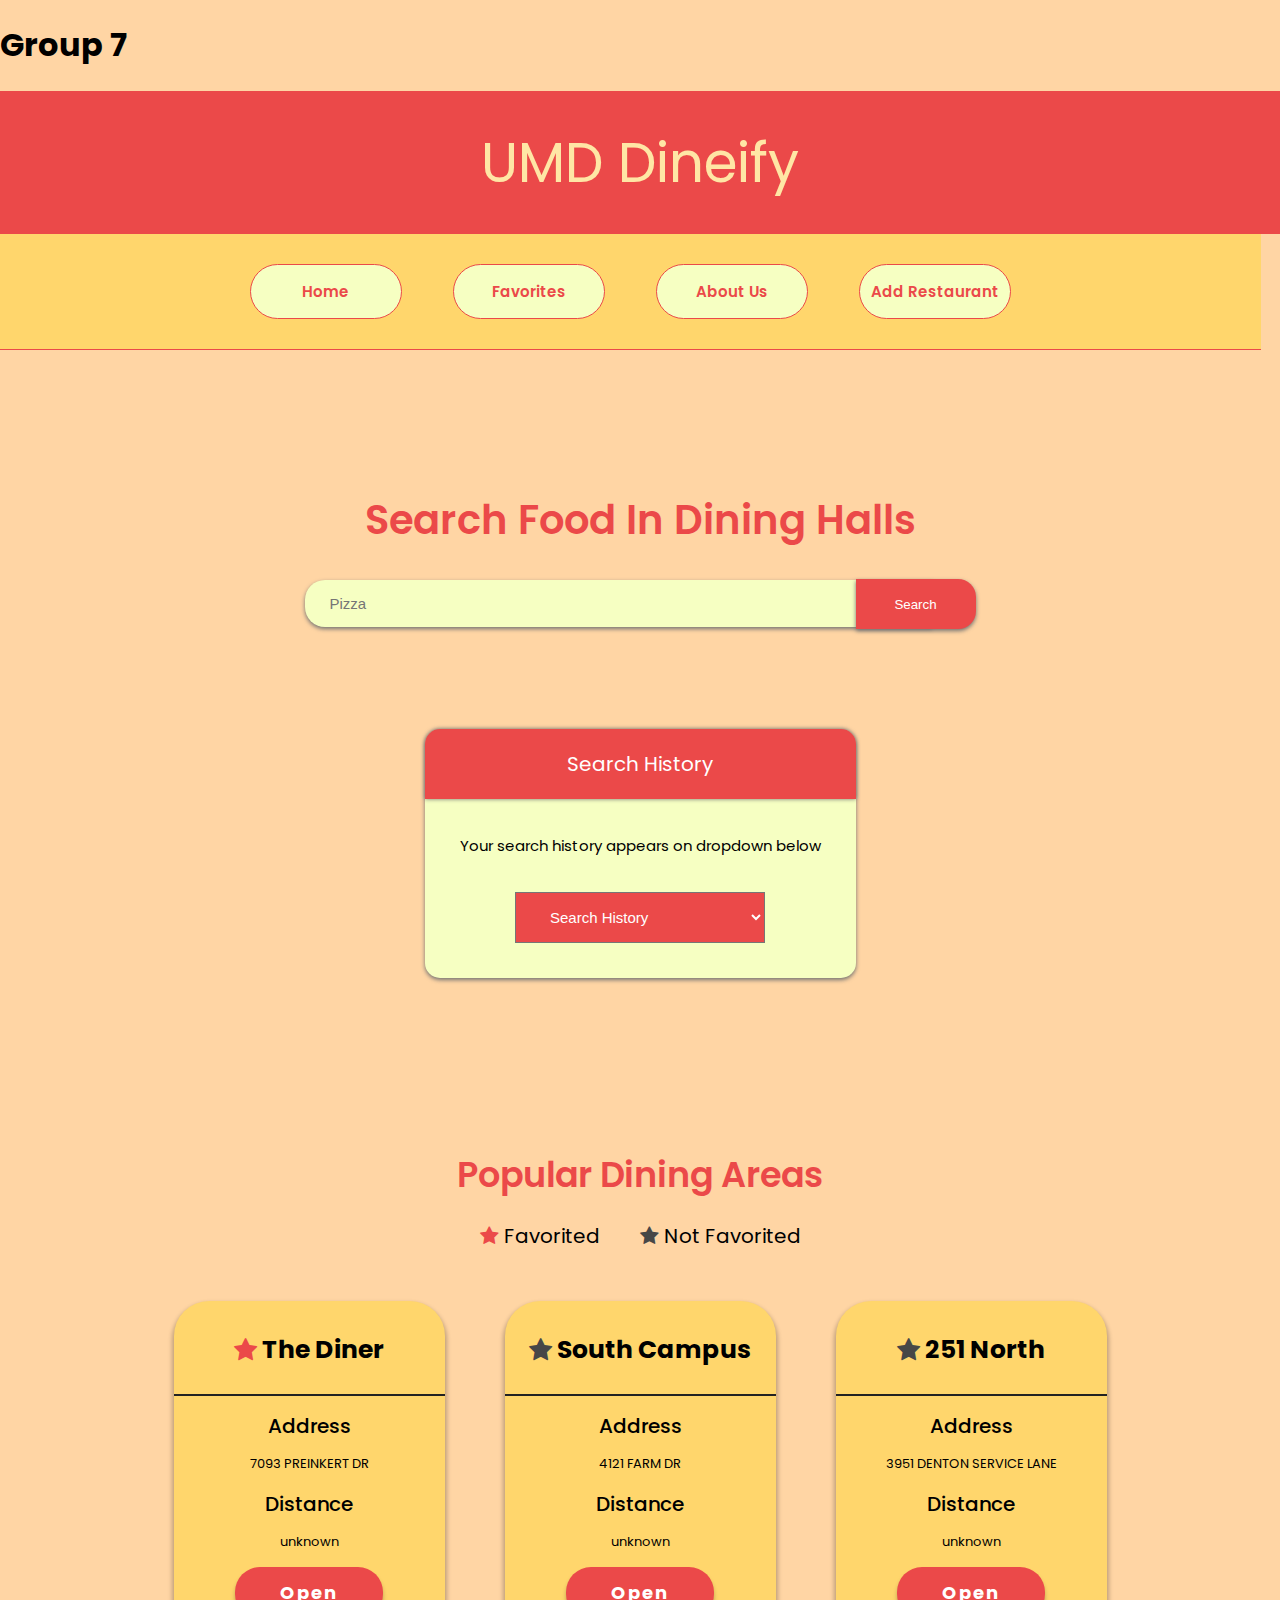
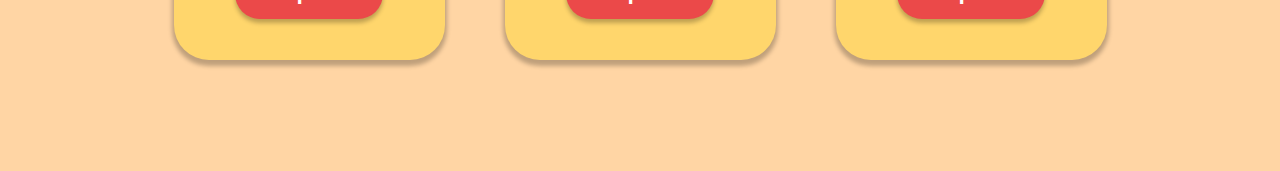
<file: client/index.html>
<!-- Created by Bryan Pham -->

<!DOCTYPE html>
<html lang="en">
<head>
    <meta charset="UTF-8">
    <meta http-equiv="X-UA-Compatible" content="IE=edge">
    <meta name="viewport" content="width=device-width, initial-scale=1.0">
    <link rel="stylesheet" href="styles/navbar.css">
    <link rel="stylesheet" href="styles/index.css">
    <link href="https://fonts.googleapis.com/css2?family=Poppins:ital,wght@0,200;0,300;0,400;0,500;0,600;0,700;1,100&display=swap" rel="stylesheet">
    <link rel="stylesheet" href="https://cdnjs.cloudflare.com/ajax/libs/font-awesome/4.7.0/css/font-awesome.min.css">
    <title>Main Page</title>
</head>
<body>
<h1>Group 7</h1>

    <div class="header">UMD Dineify</div>

    <div class="navbar-container">
        <div class="navbar">
            <a href = "index.html" class="navbar-elm">Home</a>
            <a href = "favorites.html" class="navbar-elm">Favorites</a>
            <a href = "#" class="navbar-elm">About Us</a>
            <a href = "restaurants.html" class="navbar-elm">Add Restaurant</a>
        </div>
    </div>

    <div class="search-bar-container">
        <div class="search-bar-header"> Search Food In Dining Halls</div>
        <div class="input-container">
            <input class="search-bar-input" type="text" placeholder="Pizza">
            <button class ='search-button'>Search</button>
        </div>
        <small class="search-confirmation">Search Results below!</small>
        <div class="search-history">
            <div class="search-history-header">Search History</div>
            <div class = 'search-history-item'>Your search history appears on dropdown below</div>
            
            <select class="search-dropdown" name="search" >
                <option class = 'search-option'  value="entry1">Search History</option>
                <option class = 'search-option'  value="entry2">North Dining</option>
                <option class = 'search-option'  value="entry3">Chick-Fil-a</option>
            </select>
        </div>
    </div>


    <div class="results-container">
        <div class="results-header">Search Results For Cheese Pizza</div>
        <div class="results-row">

            <!--

            <div class="result-entry">
                <div class="entry-header">Food</div>
                <div class="entry-value">Cheese Pizza</div>
                <div class="entry-header">Location</div>
                <div class="entry-value">The Diner</div>
                <div class="entry-header">Location Address</div>
                <div class="entry-value">3951 Denton Service Ln, College Park, MD 2074</div>
                <div class="entry-header">Location Distance</div>
                <div class="entry-value">1.2 mi</div>
            </div>
            -->
            
            
        </div>
    </div>


    <div class="cards-container-header"> Popular Dining Areas</div>
    <div class="stars-key">
        <div class="key-item">
            <span class="fa fa-star favorited"></span> 
            <span>Favorited</span>
        </div>
        <div class="key-item">
            <span class="fa fa-star"></span>
            <span>Not Favorited</span>
        </div>
    </div>

    
    <div class="cards-container">
        
        <div class="cards-row">
            <div class="card">
                <div class="card-header">
                    <span class="fa fa-star favorited"></span>
                    <div class="card-header-text">The Diner</div>
                </div>
                <div class="card-body">
                    <div class="card-body-elm">
                        <span> Address </span> 
                        <p> 7093 PREINKERT DR</p>    
                     </div>
                    <div class="card-body-elm">
                        <span > Distance </span> 
                        <p class = 'distance' id = 'distance-card-1' > unknown </p>   
                    </div>
                </div>
                <div class="card-status">Open</div>
           </div>
    
           <div class="card">
                <div class="card-header">
                    <span class="fa fa-star"></span>
                    <div class="card-header-text">South Campus</div>
                </div>
                <div class="card-body">
                    <div class="card-body-elm">
                        <span> Address </span> 
                        <p> 4121 FARM DR </p>  
                    </div>
                    <div class="card-body-elm">
                        <span > Distance </span> 
                        <p class = 'distance' id = 'distance-card-2'> unknown</p>   
                    </div>
                </div>
                <div class="card-status">Open</div>
          </div>
    
          <div class="card">
                <div class="card-header">
                    <span class="fa fa-star"></span>
                    <div class="card-header-text">251 North</div>
                </div>
                <div class="card-body">
                  
                    <div class="card-body-elm">
                        <span> Address </span> 
                        <p> 3951 DENTON SERVICE LANE </p>  
                    </div>
                    <div class="card-body-elm">
                        <span id = 'distance-card-2'> Distance </span> 
                        <p class = 'distance' id = 'distance-card-3'> unknown</p>   
                    </div>
                </div>
                <div class="card-status">Open</div>
          </div>    
          
        </div>
    </div>

</body>
</html>
</file>
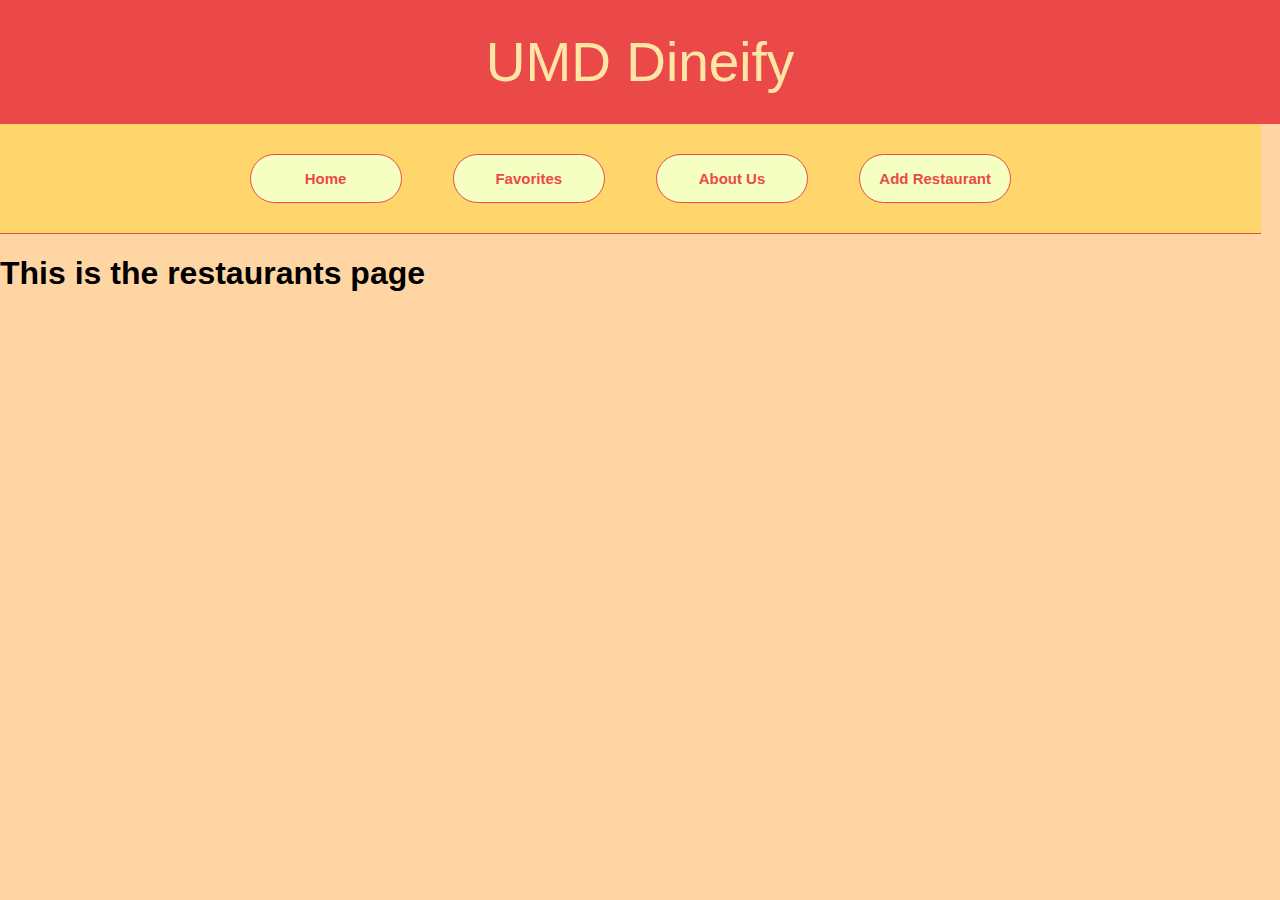
<file: client/restaurants.html>
<!DOCTYPE html>
<html lang="en">
<head>
    <meta charset="UTF-8">
    <meta http-equiv="X-UA-Compatible" content="IE=edge">
    <meta name="viewport" content="width=device-width, initial-scale=1.0">
    <link rel="stylesheet" href="styles/navbar.css">
    <title>Add Restaurants</title>
</head>
<body>
    
    <div class="header">UMD Dineify</div>
    <div class="navbar-container">
        <div class="navbar">
            <a href = "index.html" class="navbar-elm">Home</a>
            <a href = "favorites.html" class="navbar-elm">Favorites</a>
            <a href = "#" class="navbar-elm">About Us</a>
            <a href = "restaurants.html" class="navbar-elm">Add Restaurant</a>
        </div>
    </div>
    <h1>
        This is the restaurants page
    </h1>
   
</body>
</html>
</file>
<file: client/styles/navbar.css>
/* Styles by Bryan Pham */
body {
    background-color: #FFD5A4;
    margin: 0px;
    font-family: 'Poppins', sans-serif;
    display: flex;
    flex-direction: column;
    justify-items: end;
    position: relative;
}


/* Navbar section start*/

.header {
    background-color: #EB4949;
    padding: 30px;
    color: #FFE6A5;
    text-align: center;
    font-size: 55px;
}


/* Make navbar appear on the bottom */
.navbar-container {
    display: flex;
    width: 98.5vw;
    margin: 0px;
    bottom: 0px;
    position: fixed;
    justify-content: center;
    background-color: #EB4949;
    padding: 20px 0px;
    z-index: 9;
    border-bottom: 1px solid #EB4949;
}
.navbar {
    display: grid;
    grid-template-columns: 1fr 1fr;  
    font-size: 12px;
}
.navbar-elm {
    margin: 10px 2vw;
    text-decoration: none;
    padding: 15px 0px;
    border-radius: 30px;
    background-color: #F6FFC2;
    color: #EB4949;
    width: 130px;
    text-align: center;
    transition: .5s;
    overflow: wrap;
    font-weight: 600;
    border: 1px solid #EB4949;
}

.navbar-elm:hover {
    background-color: #EB4949;
    color: #F6FFC2
}

/* Navbar section end*/


@media only screen and (min-width: 960px) {
    .navbar-container {
        top: 0px;
        position: relative;
        background-color: #FFD66C !important;
    }
    .navbar {
        grid-template-columns: repeat(4, 1fr);
        font-size: 15px;
    }
    .navbar-elm{
        width: 150px;
    }
}
</file>
<file: client/styles/index.css>
/* Styles by Bryan Pham */

body {
    background-color: #FFD5A4;
    margin: 0px;
    font-family: 'Poppins', sans-serif;
    display: flex;
    flex-direction: column;
    justify-items: end;
    position: relative;
}


/*Search bar section*/


.search-bar-container {
    margin-top: 100px;
    display: flex;
    flex-direction: column;
    align-items: center;
}

.search-bar-header {
    color: #EB4949;
    font-size:  30px;
    font-weight: 600;
    text-align: center;
    
}

.search-bar-container {
    position: relative;
}

.search-bar-input {
    background-color: #F6FFC2;
    border: none;
    border-radius: 20px 0px 0px 20px;
    width: 80vw;
    max-width: 600px;
    height: 45px;
    padding-left: 25px;
    margin-top: 30px;
    box-shadow: 0px 2px 4px #727272;
    font-size: 15px;
}

.search-button {
    margin-left: -80px;
    background-color: #EB4949;
    border: none;
    color: white;
    height: 50px;
    width: 120px;
    border-radius: 0px 18px 18px 0px;
    transition: .5s;
    box-shadow: 0px 2px 4px #727272;
 
    
}

.search-history {
    margin-top: 100px;
    background-color: #F6FFC2;
    text-align: center;
    box-shadow: 0px 2px 4px #727272;
    font-size: 15px;
    padding-bottom: 35px;
    background: #F6FFC2;    
    border-radius: 15px;
}
.search-button:hover {
    background-color: rgb(158, 23, 23);
    cursor: pointer;
}

.search-history-header {
    background-color: #EB4949;
    padding: 20px 20px;
    color: white;
    font-size: 20px;
    box-shadow: 0px 0px 4px #727272;
    border-radius: 15px 15px 0px 0px;
}

.search-history-item {
    padding: 35px;
}

.search-dropdown option {
    margin: 0px;
    padding: 0px;
    text-align: left;
}
.search-dropdown {
    width: 250px;
    text-align: center;
    background-color: #EB4949;
    color: white;
    font-size: 15px;
    padding: 15px 30px;
}


.search-confirmation {
    margin-top: 35px;
    font-size: 20px;
    display: none;
}

.visible {
    display: block;
}

/*Search bar section end*/


/* Result Location Container Start */
.results-container {
    margin-top: 70px;
}

.results-row {
    display: grid;
    grid-template-columns: 1fr;
    flex-direction: column;
    align-items: center;
    justify-items: center;
}

.results-header {
    font-size: 40px;
    font-weight: bold;
    margin: 10px 0px;
    text-align: center;
    display: none;
}

.visible {
    display: block !important;
}


.result-entry {
    max-width: 500px;
    background-color: #F6FFC2;
    font-size: 20px;
    margin-bottom: 20px;
    padding: 40px;
    height: 450px;
}

.result-entry .entry-header {
    font-weight: bold;
    margin: 10px 0px;
}

.entry-header:first-child  {
    font-size: 35px;
    border-bottom: 3px solid #EB4949;
}


.entry-value {
    font-size: 20px;
}
.entry-value:nth-child(2) {
    font-size: 25px;
}

@media only screen and (min-width: 960px) {
    .results-row {
        flex-direction: row;
        justify-content: center;
        display: grid;
        grid-template-columns: repeat(3, 1fr);
         
    }

    .result-entry {
       
         margin: 20px;
      
     }
}

/* Result Location Container End */

/* Card section start */

.cards-container-header {
    margin-top: 50px;
    text-align: center;
    font-size: 40px;
    color: #EB4949;
    font-weight: 600;
}

.cards-container {
    display: flex;
    justify-content: center;
}

.cards-row {
    min-height: 500px;
    display: grid;
    grid-template-columns: 1fr;
    justify-items: center;
}

.card {
    /* padding: 30px 0px;
    margin-top: 50px;
    background-color: #FFD66C;
    width: 270px;
    height: 300px;
    display: flex;
    flex-direction: column;
    align-items: center;
    box-shadow: 0px 2px 4px #727272;
    */
    padding: 30px 0px;
    margin-top: 50px;
    width: 271px;
    height: 299px;
    flex-direction: column;
    align-items: center;
    background: #FFD66C;
    box-shadow: 0px 4px 4px 2px rgba(0, 0, 0, 0.25);
    border-radius: 35px;
    
}


.card:last-child {
    margin-bottom: 100px;
}

.card-header {
    font-size: 25px;
    display: flex;
    justify-content: center;
    align-items: center;
    padding-bottom: 25px;
    border-bottom: 2px solid #222;
    font-weight: bold;
}

.card-header-text {
    display: inline;
    margin-left: 5px;
    text-align: left;
}

.card-body {
    margin-bottom: 15px;
    
}
.card-body-elm span {
    font-weight: 500;
    font-size: 20px;
}

.fa-star {
    color: #474747;
}
.favorited {
    color: #EB4949;
}
 
.card-body-elm {
     margin-top: 15px;
     text-align: center;
}

.card-body-elm p {
     font-size: 13px;
}

.card-status { 
    width: 126px;
    margin-left: auto;
    margin-right: auto;
    box-shadow: 0px 4px 4px rgba(0, 0, 0, 0.25);
    border-radius: 25px;

    font-weight: bold;
    padding: 15px 11px;
    font-size: 18px;
    line-height: 22px;
    text-align: center;
    letter-spacing: 0.08em;
    color: white;
    background-color: #EB4949;
}


.stars-key {
    margin: 20px;
    display: flex;
    justify-content: center;
    align-items: center;
}

.key-item {
    font-size: 20px;
    margin: 0px 20px;
}

/* Card section end */
 
@media only screen and (min-width: 960px) {
    .navbar-container {
        top: 0px;
        position: relative;
        background-color: #FFD66C !important;
    }
    .navbar {
        grid-template-columns: repeat(4, 1fr);
        font-size: 15px;
    }
    .navbar-elm{
        width: 150px;
    }


    .search-bar-container {
        margin-top: 140px;
        
    }

    .search-bar-header {
        font-size:  40px;
    }

    .cards-container-header {
        font-size: 35px;
        margin-top: 100px;
    }

    .cards-row {
        grid-template-columns: 1fr 1fr 1fr;
    }

    .card {
        margin: 30px;
    }
}
</file>
